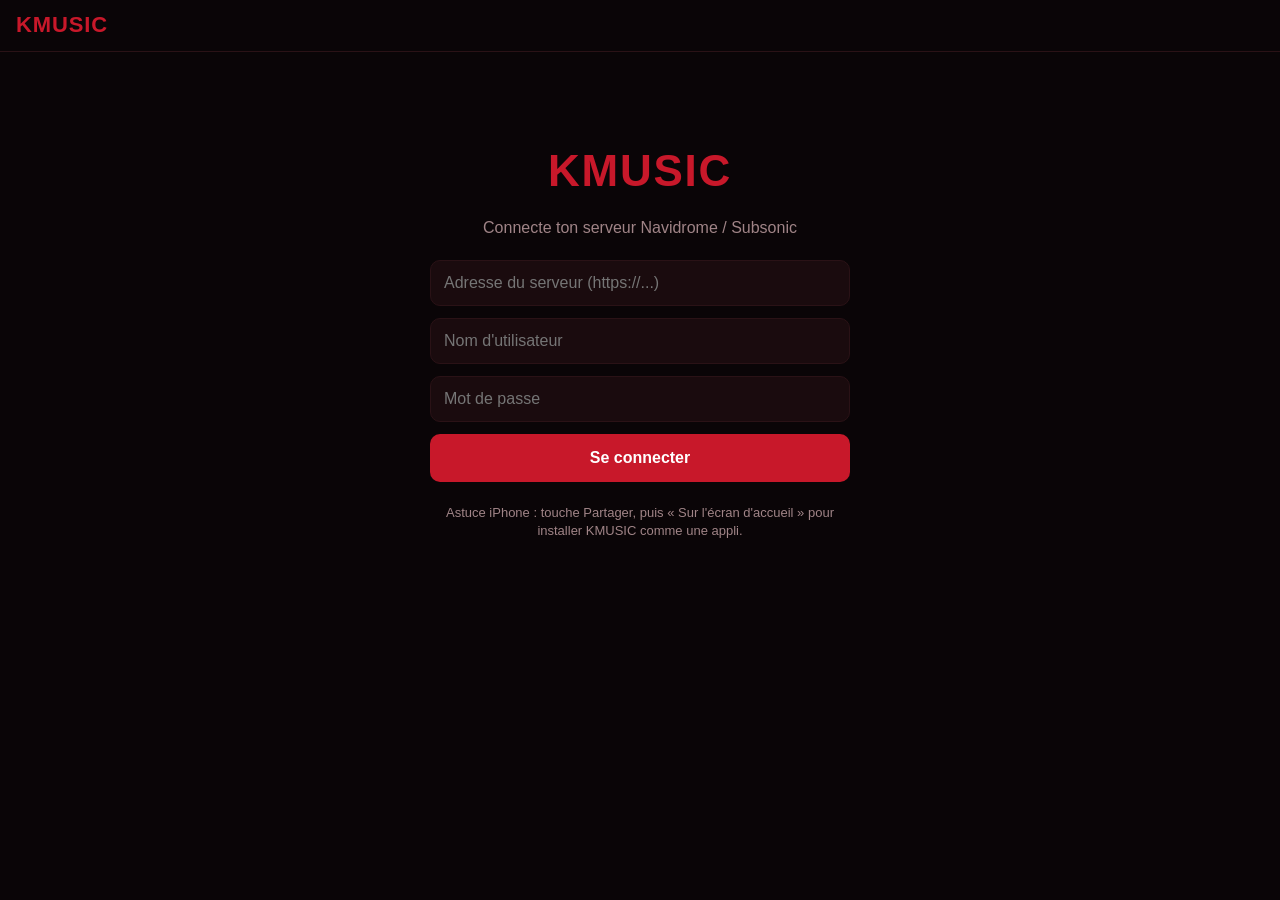
<file: web/index.html>
<!doctype html>
<html lang="fr">
<head>
  <meta charset="utf-8">
  <meta name="viewport" content="width=device-width, initial-scale=1, viewport-fit=cover">
  <title>KMUSIC</title>
  <meta name="theme-color" content="#0a0507">
  <meta name="apple-mobile-web-app-capable" content="yes">
  <meta name="mobile-web-app-capable" content="yes">
  <meta name="apple-mobile-web-app-title" content="KMUSIC">
  <meta name="apple-mobile-web-app-status-bar-style" content="black-translucent">
  <link rel="manifest" href="manifest.webmanifest">
  <link rel="apple-touch-icon" href="icons/apple-touch-icon.png">
  <link rel="icon" type="image/png" href="icons/icon-192.png">
  <link rel="stylesheet" href="style.css">
</head>
<body>
  <div id="app">
    <header id="top">
      <h1>KMUSIC</h1>
      <button id="logout" class="link" hidden>Déconnexion</button>
    </header>

    <main id="view" aria-live="polite"></main>

    <footer id="dock" hidden>
      <div id="wordmark">KMUSIC</div>

      <div id="mini" hidden>
        <img id="mini-cover" alt="">
        <div class="meta">
          <b id="mini-title"></b>
          <span id="mini-artist"></span>
        </div>
        <button id="mini-toggle" class="icon" aria-label="Lecture / pause"></button>
        <button id="mini-next" class="icon" aria-label="Suivant"></button>
      </div>

      <nav id="tabs">
        <a href="#/" data-tab="albums">Albums</a>
        <a href="#/search" data-tab="search">Recherche</a>
      </nav>
    </footer>

    <section id="full" hidden>
      <button id="full-close" class="link">Fermer</button>
      <img id="full-cover" alt="">
      <h2 id="full-title"></h2>
      <p id="full-artist"></p>
      <input id="full-seek" type="range" min="0" max="1" step="0.1" value="0" aria-label="Position">
      <div class="times"><span id="full-pos">0:00</span><span id="full-dur">0:00</span></div>
      <div class="controls">
        <button id="full-prev" class="icon" aria-label="Précédent"></button>
        <button id="full-toggle" class="icon big" aria-label="Lecture / pause"></button>
        <button id="full-next" class="icon" aria-label="Suivant"></button>
      </div>
    </section>
  </div>

  <script src="md5.js"></script>
  <script src="app.js"></script>
</body>
</html>
</file>
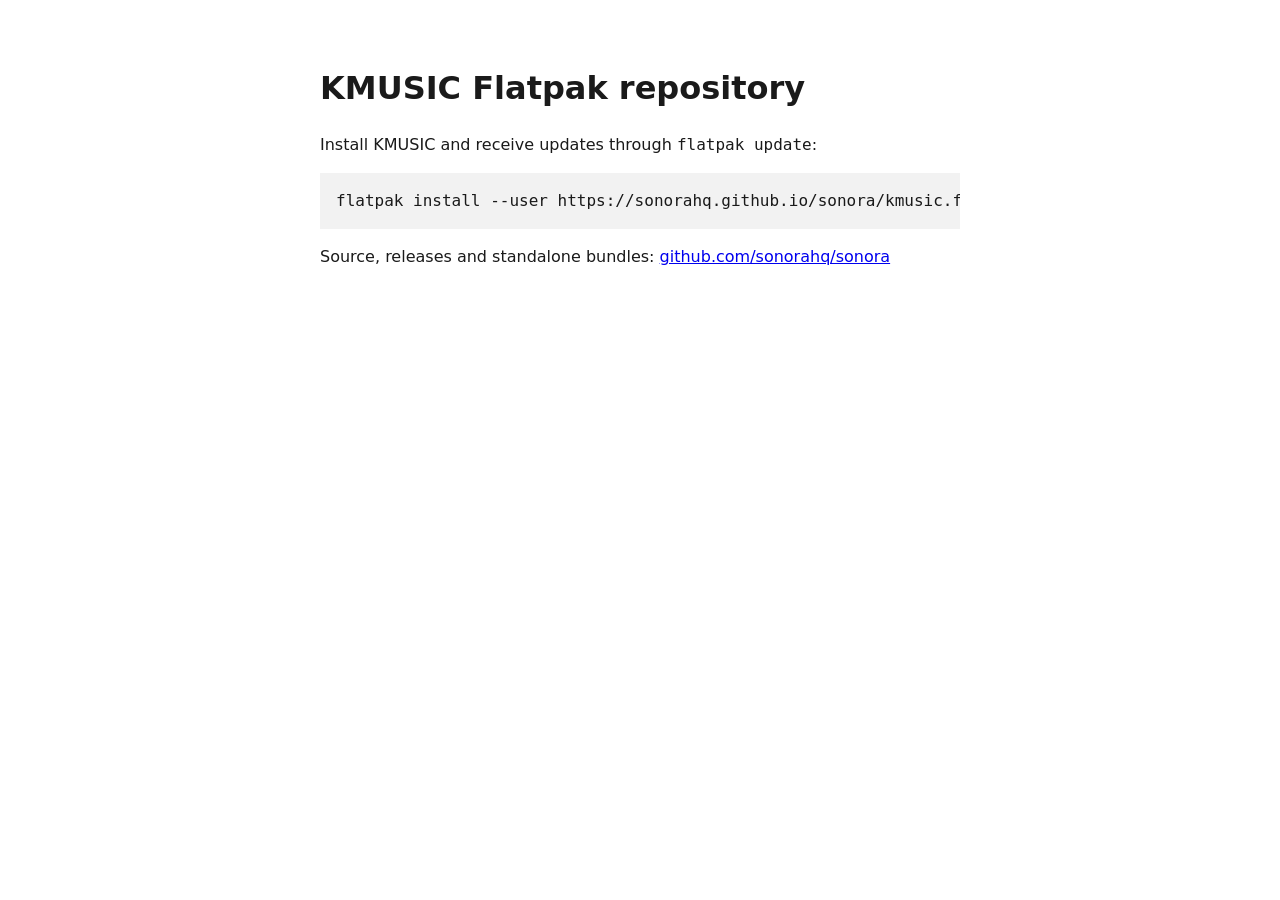
<file: flatpak/pages/index.html>
<!doctype html>
<html lang="en">
<head>
<meta charset="utf-8">
<title>KMUSIC Flatpak repository</title>
<meta name="viewport" content="width=device-width, initial-scale=1">
<style>
body { font: 16px/1.5 system-ui, sans-serif; max-width: 40rem; margin: 4rem auto; padding: 0 1rem; color: #1a1a1a; }
pre { background: #f2f2f2; padding: 1rem; overflow-x: auto; }
@media (prefers-color-scheme: dark) { body { background: #111; color: #e8e8e8; } pre { background: #222; } }
</style>
</head>
<body>
<h1>KMUSIC Flatpak repository</h1>
<p>Install KMUSIC and receive updates through <code>flatpak update</code>:</p>
<pre>flatpak install --user https://sonorahq.github.io/sonora/kmusic.flatpakref</pre>
<p>Source, releases and standalone bundles: <a href="https://github.com/sonorahq/sonora">github.com/sonorahq/sonora</a></p>
</body>
</html>
</file>
<file: web/style.css>
:root {
  --bg: #0a0507;
  --surface: #1a0b0e;
  --surface-high: #2a1216;
  --text: #e8dcdc;
  --muted: #a08487;
  --primary: #c8182a;
  --primary-bright: #e02033;
  --safe-bottom: env(safe-area-inset-bottom, 0px);
  --safe-top: env(safe-area-inset-top, 0px);
  --dock-height: 120px;
  color-scheme: dark;
}

* { box-sizing: border-box; -webkit-tap-highlight-color: transparent; }

html, body {
  margin: 0;
  background: var(--bg);
  color: var(--text);
  font: 16px/1.4 -apple-system, BlinkMacSystemFont, "Segoe UI", Roboto, sans-serif;
}

a { color: inherit; text-decoration: none; }

button {
  font: inherit;
  color: inherit;
  border: 0;
  background: none;
  cursor: pointer;
}

#top {
  position: sticky;
  top: 0;
  z-index: 5;
  display: flex;
  align-items: center;
  justify-content: space-between;
  padding: calc(var(--safe-top) + 10px) 16px 10px;
  background: var(--bg);
  border-bottom: 1px solid var(--surface-high);
}

#top h1 {
  margin: 0;
  font-size: 22px;
  font-weight: 900;
  letter-spacing: 0.04em;
  color: var(--primary);
}

.link { color: var(--muted); font-size: 14px; padding: 6px 4px; }

#view {
  padding: 16px 16px calc(var(--dock-height) + var(--safe-bottom) + 24px);
  min-height: 70vh;
}

h2.section { font-size: 18px; margin: 20px 0 8px; }

/* ---------- login ---------- */
.login { max-width: 420px; margin: 8vh auto 0; text-align: center; }
.login .brand { font-size: 44px; font-weight: 900; color: var(--primary); letter-spacing: 0.04em; }
.login p { color: var(--muted); }
.login form { display: grid; gap: 12px; margin-top: 20px; }
.login input {
  width: 100%;
  padding: 13px;
  border-radius: 10px;
  border: 1px solid var(--surface-high);
  background: var(--surface);
  color: var(--text);
  font-size: 16px;
}
.error { color: var(--primary-bright); font-size: 14px; margin: 10px 0; }
.tip { color: var(--muted); font-size: 13px; margin-top: 22px; }

.btn {
  padding: 13px 16px;
  border-radius: 10px;
  background: var(--primary);
  color: #fff;
  font-weight: 600;
  text-align: center;
}
.btn:disabled { opacity: 0.5; }
.btn.ghost { background: var(--surface-high); color: var(--text); }

/* ---------- albums ---------- */
.segmented { display: flex; gap: 6px; overflow-x: auto; margin-bottom: 16px; }
.segmented button {
  flex: 0 0 auto;
  padding: 7px 14px;
  border-radius: 999px;
  background: var(--surface);
  color: var(--muted);
  font-size: 14px;
}
.segmented button.active { background: var(--primary); color: #fff; }

.grid {
  display: grid;
  grid-template-columns: repeat(auto-fill, minmax(140px, 1fr));
  gap: 16px 12px;
}
.card .cover {
  width: 100%;
  aspect-ratio: 1;
  object-fit: cover;
  border-radius: 8px;
  background: var(--surface);
  display: block;
}
.card b { display: block; margin-top: 6px; font-size: 14px; }
.card span, .row span { color: var(--muted); font-size: 12px; }
.card b, .card span, .row b, .row span {
  overflow: hidden;
  text-overflow: ellipsis;
  white-space: nowrap;
}
.card span { display: block; }
.status { text-align: center; color: var(--muted); padding: 16px 0; }

/* ---------- album page ---------- */
.album-head { text-align: center; }
.album-head img {
  width: min(70vw, 280px);
  aspect-ratio: 1;
  object-fit: cover;
  border-radius: 12px;
  background: var(--surface);
  box-shadow: 0 8px 30px rgba(200, 24, 42, 0.25);
}
.album-head h2 { margin: 14px 0 2px; font-size: 22px; }
.album-head p { margin: 0; color: var(--muted); }
.actions { display: grid; grid-template-columns: 1fr 1fr; gap: 10px; margin: 16px 0; }

.list { display: block; }
.row {
  display: flex;
  align-items: center;
  gap: 12px;
  width: 100%;
  padding: 10px 0;
  border-bottom: 1px solid var(--surface-high);
  text-align: left;
}
.row .num { width: 24px; text-align: right; color: var(--muted); font-size: 12px; flex: none; }
.row .info { flex: 1; min-width: 0; display: flex; flex-direction: column; }
.row .time { color: var(--muted); font-size: 12px; flex: none; }
.row.playing b { color: var(--primary-bright); }
.row img { width: 48px; height: 48px; border-radius: 6px; object-fit: cover; background: var(--surface); flex: none; }

.search input {
  width: 100%;
  padding: 13px;
  border-radius: 10px;
  border: 1px solid var(--surface-high);
  background: var(--surface);
  color: var(--text);
  font-size: 16px;
}

/* ---------- dock ---------- */
#dock {
  position: fixed;
  left: 0;
  right: 0;
  bottom: 0;
  z-index: 10;
  background: var(--bg);
}
#wordmark {
  text-align: center;
  font-size: 12px;
  font-weight: 900;
  letter-spacing: 0.08em;
  color: var(--primary);
  height: 22px;
  line-height: 22px;
  border-top: 1px solid var(--surface-high);
}
#mini {
  display: flex;
  align-items: center;
  gap: 12px;
  padding: 8px 12px;
  background: var(--surface);
}
#mini[hidden], #dock[hidden], #full[hidden], #logout[hidden] { display: none; }
#mini img { width: 44px; height: 44px; border-radius: 6px; object-fit: cover; background: var(--surface-high); }
#mini .meta { flex: 1; min-width: 0; display: flex; flex-direction: column; }
#mini .meta b, #mini .meta span { overflow: hidden; text-overflow: ellipsis; white-space: nowrap; }
#mini .meta b { font-size: 14px; }
#mini .meta span { color: var(--muted); font-size: 12px; }

#tabs {
  display: flex;
  background: #060304;
  padding-bottom: var(--safe-bottom);
  border-top: 1px solid var(--surface-high);
}
#tabs a { flex: 1; text-align: center; padding: 14px 0; color: var(--muted); font-size: 14px; }
#tabs a.active { color: var(--primary-bright); font-weight: 600; }

button.icon { width: 40px; height: 40px; display: grid; place-items: center; }
button.icon svg { width: 26px; height: 26px; fill: currentColor; }
button.icon.big svg { width: 64px; height: 64px; color: var(--primary); }

/* ---------- full player ---------- */
#full {
  position: fixed;
  inset: 0;
  z-index: 20;
  background: var(--bg);
  padding: calc(var(--safe-top) + 12px) 24px calc(var(--safe-bottom) + 24px);
  display: flex;
  flex-direction: column;
  align-items: center;
  gap: 10px;
  overflow-y: auto;
}
#full-close { align-self: flex-end; }
#full-cover {
  width: min(80vw, 340px);
  aspect-ratio: 1;
  object-fit: cover;
  border-radius: 14px;
  margin-top: 8px;
  background: var(--surface);
  box-shadow: 0 10px 36px rgba(200, 24, 42, 0.35);
}
#full h2 { margin: 14px 0 0; text-align: center; font-size: 21px; }
#full p { margin: 0; color: var(--muted); text-align: center; }
#full-seek { width: 100%; margin-top: 18px; accent-color: var(--primary); }
.times { width: 100%; display: flex; justify-content: space-between; color: var(--muted); font-size: 12px; }
.controls { display: flex; align-items: center; gap: 34px; margin-top: 10px; }
.controls button.icon { width: 56px; height: 56px; }
.controls button.icon.big { width: 84px; height: 84px; }
</file>
